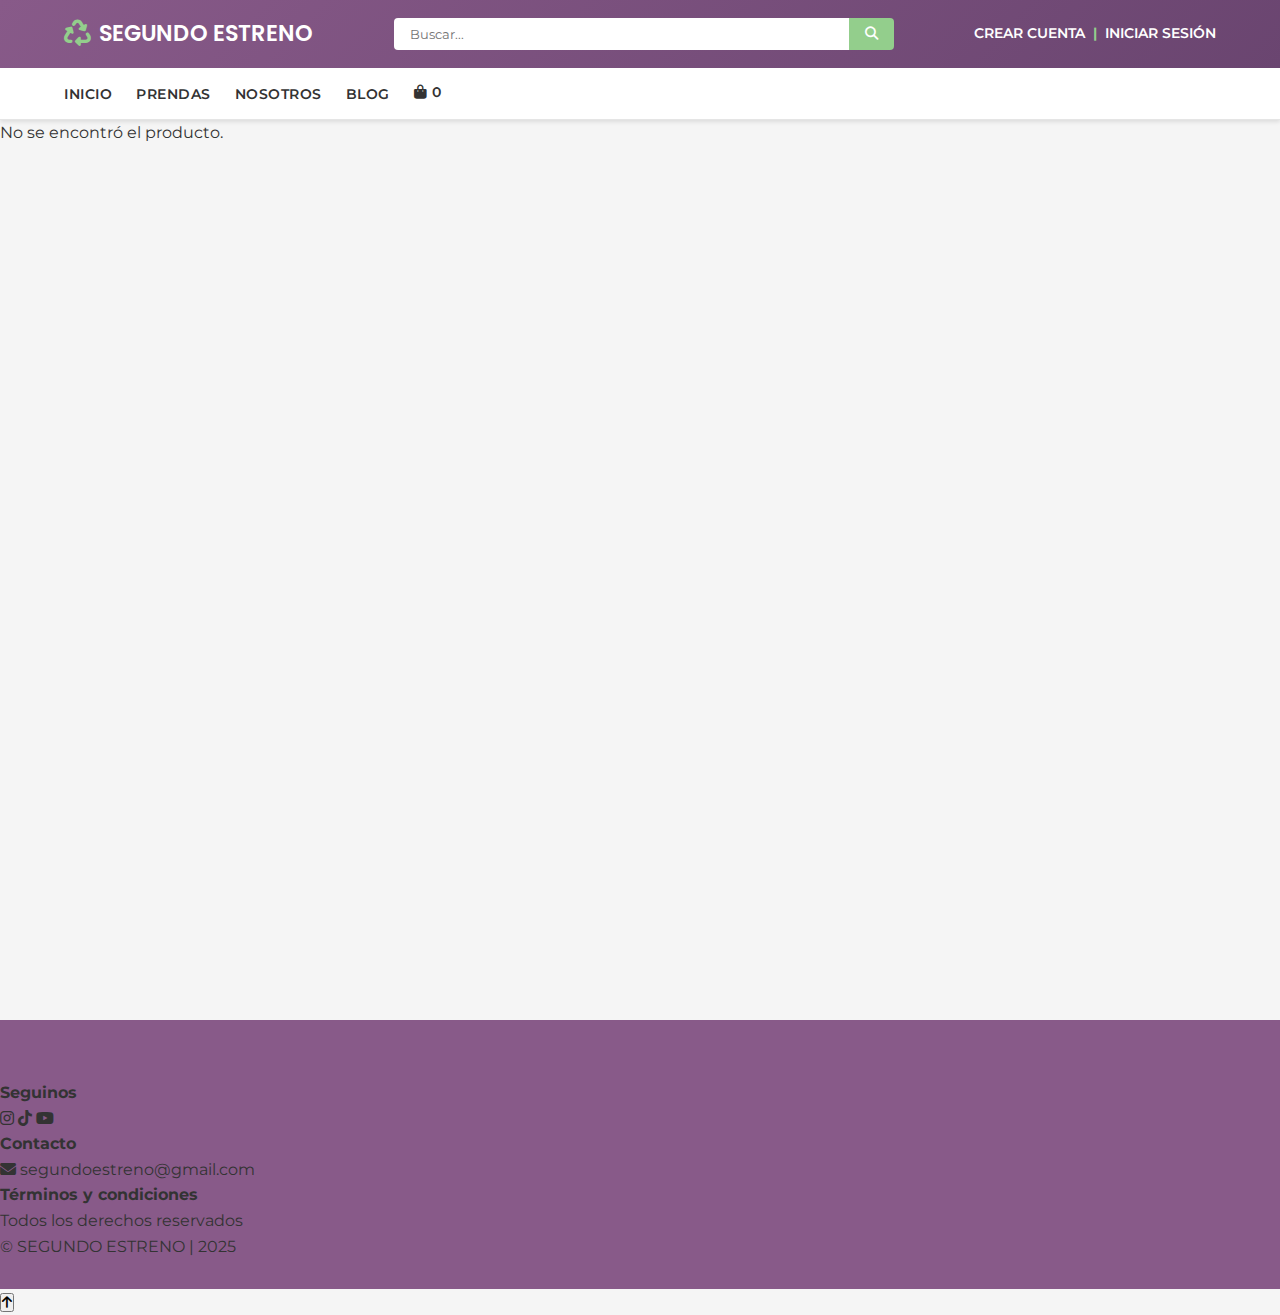
<file: detalle.html>
<!DOCTYPE html>
<html lang="es">
  <head>
    <meta charset="UTF-8" />
    <meta name="viewport" content="width=device-width, initial-scale=1.0" />
    <title>Segundo Estreno</title>
    <link rel="stylesheet" href="./frontend/css/styles.css" />
    <link rel="stylesheet" href="./frontend/css/detalle.css" />
    <link rel="stylesheet" href="./frontend/css/prendas.css" />
    <link rel="stylesheet" href="./frontend/css/carrito.css" />
    <link
      href="https://fonts.googleapis.com/css2?family=Montserrat:wght@400;600&family=Poppins:wght@400;600&family=Roboto:wght@400;700&display=swap"
      rel="stylesheet"
    />
    <link
      rel="stylesheet"
      href="https://cdnjs.cloudflare.com/ajax/libs/font-awesome/6.5.0/css/all.min.css"
    />
    <link
      rel="icon"
      href="./frontend/images/shirt-icon.svg"
      type="image/svg+xml"
    />
  </head>
  <body>
    <!-- Header -->
    <header class="header">
      <!-- Primera fila: Logo, buscador y acciones de cuenta -->
      <div class="header-top">
        <div class="container">
          <div class="header-top-content">
            <a href="./index.html" class="logo">
              <i class="fas fa-recycle logo-icon"></i>
              <span>SEGUNDO ESTRENO</span>
            </a>

            <div class="search-bar">
              <input type="text" placeholder="Buscar..." />
              <button class="search-button">
                <i class="fas fa-search"></i>
              </button>
            </div>

            <div class="account-actions">
              <a href="#" class="account-link" id="btnRegister">CREAR CUENTA</a>
              <span class="divider">|</span>
              <a href="#" class="account-link" id="btnLogin">INICIAR SESIÓN</a>
            </div>
          </div>
        </div>
      </div>

      <!-- Segunda fila: Navegación principal -->
      <nav class="nav">
        <div class="container">
          <ul class="nav-links">
            <li><a href="./index.html">INICIO</a></li>
            <li><a href="./prendas.html">PRENDAS</a></li>
            <li><a href="./nosotros.html">NOSOTROS</a></li>
            <li><a href="./blog.html">BLOG</a></li>
            <li class="cart-icon">
              <a href="./carrito.html"
                ><i class="fas fa-shopping-bag"></i>
                <span id="cart-count">0</span></a
              >
            </li>
          </ul>
          <button id="menu-toggle" class="menu-toggle" aria-label="Menú">
            <i class="fas fa-bars"></i>
          </button>
        </div>
      </nav>
    </header>

    <main>
      <div id="detalleProducto"></div>
      <div id="productosRelacionados"></div>
    </main>

    <!-- Footer -->
    <footer class="footer">
      <div class="footer-container">
        <div class="footer-col redes">
          <h4>Seguinos</h4>
          <div class="footer-social">
            <a href="#" aria-label="Instagram"
              ><i class="fab fa-instagram"></i
            ></a>
            <a href="#" aria-label="TikTok"><i class="fab fa-tiktok"></i></a>
            <a href="#" aria-label="YouTube"><i class="fab fa-youtube"></i></a>
          </div>
        </div>
        <div class="footer-col contacto">
          <h4>Contacto</h4>
          <p><i class="fas fa-envelope"></i> segundoestreno@gmail.com</p>
        </div>
        <div class="footer-col legal">
          <h4><a href="terminos.html">Términos y condiciones</a></h4>
          <p>Todos los derechos reservados</p>
        </div>
      </div>
      <div class="footer-bottom">
        <span>&copy; SEGUNDO ESTRENO | 2025</span>
      </div>
    </footer>

    <!------------------------------------>
    <!-- ELEMENTOS QUE ARRANCAN OCULTOS -->
    <!------------------------------------>

    <!-- Fondo oscuro -->
    <div id="overlay" class="overlay hidden"></div>

    <!-- Modal de inicio de sesión -->
    <div id="loginModal" class="modal hidden">
      <div class="modal-content">
        <div class="modal-head">
          <h2>INICIAR SESIÓN</h2>
          <span class="close">x</span>
        </div>
        <form>
          <input type="text" placeholder="Usuario" required autocomplete="username"/>
          <input
            type="password"
            placeholder="Contraseña"
            required
            autocomplete="current-password"
          />
          <p class="question">
            ¿Todavía no te registraste?
            <a href="" id="linkToRegister">CREAR CUENTA</a>
          </p>
          <button type="submit">Entrar</button>
        </form>
      </div>
    </div>

    <!-- Modal de registro -->
    <div id="registerModal" class="modal hidden">
      <div class="modal-content">
        <div class="modal-head">
          <h2>CREA TU CUENTA</h2>
          <span class="close">x</span>
        </div>
        <form>
          <input type="text" placeholder="Nombre de usuario" required autocomplete="username"/>
          <input type="email" placeholder="Email" required autocomplete="username"/>
          <input
            type="password"
            placeholder="Contraseña"
            required
            autocomplete="current-password"
          />
          <input
            type="password"
            placeholder="Repetir contraseña"
            required
            autocomplete="current-password"
          />
          <p class="question">
            ¿Ya tenés una cuenta?
            <a href="" id="linkToLogin">INICIAR SESIÓN</a>
          </p>
          <button type="submit">Registrarse</button>
        </form>
      </div>
    </div>

    <!-- Botón flotante up -->
    <button id="btn-scroll-top" title="Volver arriba">
      <i class="fas fa-arrow-up"></i>
    </button>

    <!-- Modal Carrito Lateral -->
    <div id="modal-carrito" class="modal-carrito">
      <div class="modal-carrito-content">
        <button id="cerrar-carrito" class="cerrar-carrito">&times;</button>
        <h2><i class="fas fa-shopping-bag"></i> Carrito</h2>
        <div id="carrito-items"></div>
        <div class="carrito-footer">
          <button id="ir-a-carrito" class="detalle-btn">Procesar compra</button>
        </div>
      </div>
    </div>

    <script src="./frontend/js/prendas.js"></script>
    <script src="./frontend/js/detalle.js"></script>
    <script src="./frontend/js/main.js"></script>
    <script src="./frontend/js/carrito.js"></script>
    <script src="frontend/js/micuenta.js"></script>
  </body>
</html>
</file>
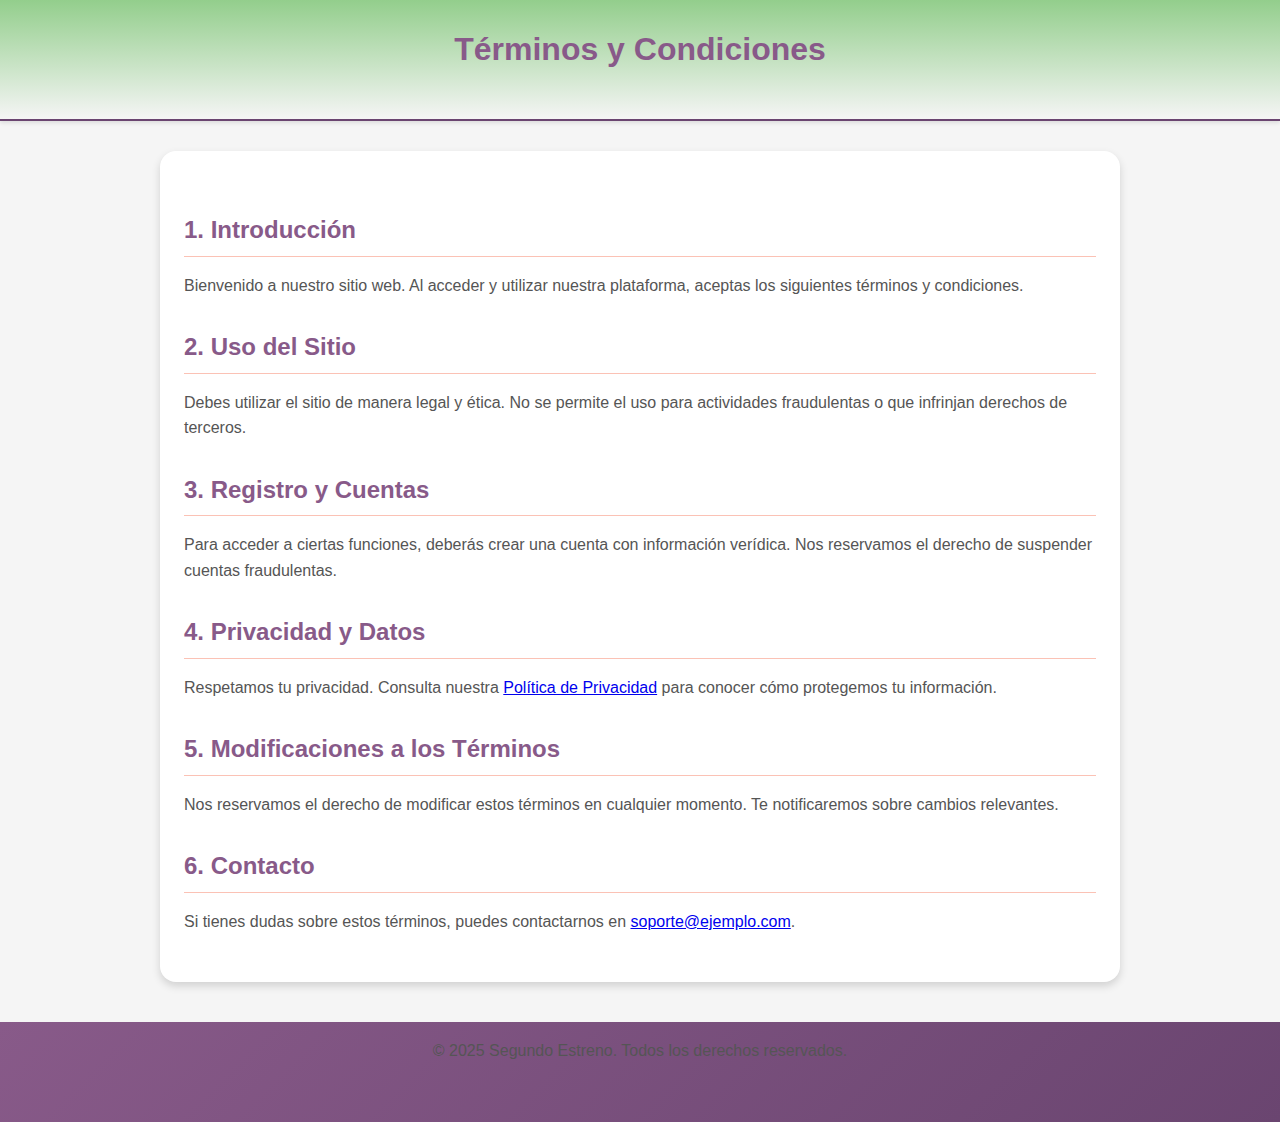
<file: terminos.html>
<!DOCTYPE html>
<html lang="es">
<head>
    <meta charset="UTF-8">
    <meta name="viewport" content="width=device-width, initial-scale=1.0">
    <title>Términos y Condiciones</title>
    <link rel="stylesheet" href="frontend/css/terminos.css">
</head>
<body>

    <header>
        <h1>Términos y Condiciones</h1>
    </header>

    <main>
        <section>
            <h2>1. Introducción</h2>
            <p>Bienvenido a nuestro sitio web. Al acceder y utilizar nuestra plataforma, aceptas los siguientes términos y condiciones.</p>
        </section>

        <section>
            <h2>2. Uso del Sitio</h2>
            <p>Debes utilizar el sitio de manera legal y ética. No se permite el uso para actividades fraudulentas o que infrinjan derechos de terceros.</p>
        </section>

        <section>
            <h2>3. Registro y Cuentas</h2>
            <p>Para acceder a ciertas funciones, deberás crear una cuenta con información verídica. Nos reservamos el derecho de suspender cuentas fraudulentas.</p>
        </section>

        <section>
            <h2>4. Privacidad y Datos</h2>
            <p>Respetamos tu privacidad. Consulta nuestra <a href="politica-privacidad.html">Política de Privacidad</a> para conocer cómo protegemos tu información.</p>
        </section>

        <section>
            <h2>5. Modificaciones a los Términos</h2>
            <p>Nos reservamos el derecho de modificar estos términos en cualquier momento. Te notificaremos sobre cambios relevantes.</p>
        </section>

        <section>
            <h2>6. Contacto</h2>
            <p>Si tienes dudas sobre estos términos, puedes contactarnos en <a href="mailto:soporte@ejemplo.com">soporte@ejemplo.com</a>.</p>
        </section>
    </main>

    <footer>
        <p>&copy; 2025 Segundo Estreno. Todos los derechos reservados.</p>
    </footer>

</body>
</html>
</file>
<file: frontend/css/styles.css>
/* ===== Variables y Configuraciones Globales ===== */
:root {
  /* Colores */
  --color-primary: #93ce8c;
  --color-primary-dark: #638d5e;
  --color-accent: #fbc2b5;
  --color-dark: #885a89;
  --color-darker: #6a4570;
  --color-light: #f5f5f5;
  --color-lighter: #ffffff;
  --color-text: #333;
  --color-text-light: #555;

  /* Tipografía */
  --font-main: "Montserrat", sans-serif;
  --font-logo: "Poppins", sans-serif;

  /* Sombras */
  --shadow-sm: 0 2px 4px rgba(0, 0, 0, 0.1);
  --shadow-md: 0 4px 8px rgba(0, 0, 0, 0.15);

  /* Transiciones */
  --transition-fast: 0.2s ease;
  --transition-normal: 0.3s ease;
}

/* ===== Reset y Base ===== */
* {
  margin: 0;
  padding: 0;
  box-sizing: border-box;
}

html {
  scroll-behavior: smooth;
}

body {
  font-family: var(--font-main);
  color: var(--color-text);
  background-color: var(--color-light);
  line-height: 1.6;
  overflow-x: hidden;
}

.container {
  width: 90%;
  max-width: 1200px;
  margin: 0 auto;
}

/* ===== Header ===== */
.header {
  background: var(--color-lighter);
  position: sticky;
  top: 0;
  z-index: 100;
  box-shadow: var(--shadow-sm);
}

/* Header superior */
.header-top {
  background: linear-gradient(135deg, var(--color-dark), var(--color-darker));
  padding: 1rem 0;
  color: var(--color-lighter);
}

.header-top-content {
  display: flex;
  justify-content: space-between;
  align-items: center;
  gap: 1rem;
}

/* Logo */
.logo {
  font-family: var(--font-logo);
  font-size: 1.4rem;
  font-weight: 600;
  color: var(--color-lighter);
  text-decoration: none;
  display: flex;
  align-items: center;
  gap: 0.5rem;
  transition: opacity var(--transition-fast);
}

.logo:hover {
  opacity: 0.9;
}

.logo-icon {
  font-size: 1.2em;
  color: var(--color-primary);
}

/* Barra de búsqueda */
.search-bar {
  flex-grow: 1;
  max-width: 500px;
  margin: 0 1.5rem;
  display: flex;
}

.search-bar input {
  width: 100%;
  padding: 0.5rem 1rem;
  border: none;
  border-radius: 4px 0 0 4px;
  font-family: var(--font-main);
}

.search-button {
  background: var(--color-primary);
  color: var(--color-lighter);
  border: none;
  padding: 0 1rem;
  border-radius: 0 4px 4px 0;
  cursor: pointer;
  transition: background var(--transition-fast);
}

.search-button:hover {
  background: var(--color-primary-dark);
}

/* Acciones de cuenta */
.account-actions {
  display: flex;
  align-items: center;
  gap: 0.5rem;
  font-size: 0.9rem;
}

.account-link {
  color: var(--color-lighter);
  text-decoration: none;
  font-weight: 600;
  transition: color var(--transition-fast);
}

.account-link:hover {
  color: var(--color-accent);
}

.divider {
  color: var(--color-primary);
  font-weight: bold;
}

/* Navegación principal */
.nav {
  min-height: 50px;
  background: var(--color-lighter);
  border-bottom: 1px solid rgba(0, 0, 0, 0.1);
}

.nav-links {
  list-style: none;
  display: flex;
  gap: 1.5rem;
  padding: 0.8rem 0;
}

.nav-links a {
  color: var(--color-text);
  text-decoration: none;
  font-weight: 600;
  font-size: 0.9rem;
  letter-spacing: 0.5px;
  transition: color var(--transition-normal);
  position: relative;
}

.nav-links a:hover {
  color: var(--color-dark);
}

.nav-links a::after {
  content: "";
  position: absolute;
  bottom: -8px;
  left: 0;
  width: 0;
  height: 2px;
  background-color: var(--color-dark);
  transition: width var(--transition-normal);
}

.nav-links a:hover::after {
  width: 100%;
}

.cart-icon a {
  display: flex;
  align-items: center;
  gap: 0.3rem;
}

/* Menú hamburguesa */
.menu-toggle {
  display: none; /* Oculta por defecto */
  color: var(--color-dark);
  font-size: 1.5rem;
  cursor: pointer;
  background: none;
  border: none;
  padding: 0.5rem;
  z-index: 101;
}

/* ===== Modals login y register ===== */
.overlay {
  position: fixed;
  top: 0;
  left: 0;
  width: 100vw;
  height: 100vh;
  background-color: rgba(0, 0, 0, 0.3);
  backdrop-filter: blur(4px);
  z-index: 900;
  transition: opacity var(--transition-normal);
}

.modal {
  position: fixed;
  text-align: center;
  top: 50%;
  left: 50%;
  transform: translate(-50%, -50%);
  background: linear-gradient(45deg, var(--color-primary), rgb(188, 247, 182));
  padding: 2rem;
  border-radius: 12px;
  box-shadow: var(--shadow-md);
  z-index: 1000;
  width: 90%;
  max-width: 400px;
  font-family: var(--font-main);
  color: var(--color-text);
  transition: all var(--transition-normal);
}

.modal-content {
  display: flex;
  flex-direction: column;
}

.modal-content h2 {
  font-size: large;
  color: var(--color-darker);
  margin-bottom: 2rem;
}

.modal-head {
  display: flex;
  justify-content: space-between;
}

.close {
  font-weight: bold;
  cursor: pointer;
  color: var(--color-darker);
  transition: color var(--transition-fast);
}

.close:hover {
  color: var(--color-dark);
}

.question {
  font-size: small;
  text-align: left;
}

.modal input {
  width: 100%;
  padding: 0.75rem;
  margin-bottom: 1rem;
  font-size: 1rem;
  border: 1px solid var(--color-primary-dark);
  border-radius: 8px;
  background-color: var(--color-lighter);
  font-family: var(--font-main);
  color: var(--color-text);
  transition: border-color var(--transition-fast);
}

.modal input:focus {
  outline: none;
  border-color: var(--color-primary-dark);
}

.modal button {
  width: 100%;
  margin: 1rem auto;
  display: block;
  padding: 0.75rem;
  background-color: var(--color-dark);
  color: white;
  font-weight: 600;
  border: none;
  border-radius: 8px;
  cursor: pointer;
  font-family: var(--font-main);
  transition: background-color var(--transition-fast),
    transform var(--transition-fast);
}

.modal button:hover {
  background-color: var(--color-darker);
  transform: scale(1.01);
}

.hidden {
  display: none;
}

/* ===== Media Queries ===== */
@media (max-width: 992px) {
  .header-top-content {
    flex-wrap: wrap;
    gap: 1rem;
  }

  .search-bar {
    order: 3;
    min-width: 100%;
    margin: 0.5rem 0 0;
  }
}

@media (max-width: 768px) {
  .nav {
    position: relative;
  }

  .menu-toggle {
    display: block; /* Solo visible en móvil */
    position: absolute;
    right: 5%;
    top: 50%;
    transform: translateY(-50%);
  }

  .nav-links {
    display: none;
    position: fixed;
    top: auto;
    left: 0;
    right: 0;
    background: var(--color-lighter);
    flex-direction: column;
    align-items: center;
    padding: 1rem 0;
    gap: 1rem;
    box-shadow: var(--shadow-md);
    z-index: 100;
  }

  .nav-links.active {
    display: flex;
  }

  .nav-links a {
    padding: 0.5rem 1rem;
    width: 100%;
    text-align: center;
  }

  .cart-icon {
    margin-top: 1rem;
  }
}

@media (max-width: 480px) {
  .header-top-content {
    flex-direction: column;
    align-items: center;
  }

  .account-actions {
    font-size: 0.8rem;
  }
}

.main-container {
    background-color:#93ce8c;
    display: flex;
    justify-content: space-between; /* Distribuye los elementos horizontalmente */
    gap: 10px; /* Espacio entre los bloques */
    flex-wrap: wrap; /* Permite que los elementos se ajusten en pantallas pequeñas */
}

.seller-info, .payment-info {
    background-color: transparent;
    padding: 20px;
    border-radius: 10px;
    width: 30%; /* Cada sección ocupa aproximadamente 1/3 del ancho total */
    text-align: center;
    box-shadow: 0px 4px 8px rgba(0, 0, 0, 0.1);
}

.seller-info h2, .payment-info h2{
  color:#885a89;
}


.payment-info img{
  margin: 30px;

}

/*preguntas de comprar y vender*/
.faq-title {
  color:#000000;
    cursor: pointer;
    font-weight: bold;
    margin: 10px 0;
}

.faq-content {
  color: #ccc;
    display: none;
    background-color: #885a89;
    padding: 10px;
    border-left: 5px solid #93ce8c;
    margin: 5px 0;
    max-width: 400px;  /* Limita el ancho */
    border-radius: 5px; /* Bordes redondeados */
}


/* Ajuste para pantallas pequeñas */
@media (max-width: 768px) {
    .main-container {
        flex-direction: column; /* En pantallas pequeñas, los bloques se apilan */
        align-items: center;
    }

    .seller-info, .payment-info {
        width: 90%; /* Se vuelven más anchos para mejor legibilidad */
    }
}


/* Footer */
footer {
    background: #885a89;
    padding: 60px 0 30px 0;
    width: 100%;
    position: relative;
    bottom: 0;
}

/* Contenedor flexible */
.contenedor-footer {
    display: flex;
    flex-wrap: wrap;
    justify-content: space-evenly;
    align-items: center;
    width: 90%;
    margin: auto;
    padding-bottom: 50px;
    border-bottom: 1px solid #ccc;
}

/* Ajustes para dispositivos pequeños */
@media (max-width: 768px) {
    .contenedor-footer {
        flex-direction: column;
        text-align: center;
    }
}

/* Elementos del footer */
.content-foo h4 {
    color:#ccc;
    border-bottom: 3px solid #93ce8c;
    padding-bottom: 5px;
    margin-top: -10px; 
    margin-bottom: 25px;
}


.content-foo p {
    color:#ccc;
}

a {
    color: inherit; /* Mantiene el color del texto del contenedor */
    text-decoration: none; /* Quita el subrayado */
}

a:hover {
    color: gray; /* Cambia el color al pasar el cursor */
}

.titulo-final {
    text-align: center;
    font-size: 24px;
    margin-top: 20px;
    color:#93ce8c;
}

.redes-sociales img {
    width: 80px; /* Ajusta el tamaño de todas las imágenes */
    height: 80px; /* Garantiza que todas sean iguales */
    object-fit: contain; /* Mantiene la proporción sin recortar */
}

/* --- ESTILOS PARA EL CARRUSEL --- */

.carousel-container {
  width: 100%;
  overflow: hidden;
  position: relative;
  margin-bottom: 20px;
}

.carousel {
  position: relative;
  width: 100%;
  max-width: 1200px;
  margin: 0 auto;
  overflow: hidden;
  border-radius: 8px;
  box-shadow: var(--shadow-md);
}

.carousel-inner {
  display: flex;
  transition: transform 0.5s ease-in-out;
}

.carousel-item {
  min-width: 100%;
  position: relative;
  overflow: hidden;
  display: none;
}

.carousel-item.active {
  display: block;
}

/* --- IMÁGENES DEL CARRUSEL --- */
.carousel-item img {
  width: 100%;
  height: 450px;
  object-fit: cover;
  object-position: center;
  display: block;
}

/* --- LEYENDA (CAPTION) --- */
.carousel-caption {
  position: absolute;
  bottom: 20px;
  left: 0;
  right: 0;
  background-color: rgba(0, 0, 0, 0.6);
  color: var(--color-lighter);
  padding: 15px 20px;
  text-align: center;
  width: 100%;
  box-sizing: border-box;
}

.carousel-caption h3 {
  margin: 0 0 5px;
  font-size: 1.8em;
  font-family: var(--font-logo);
}

.carousel-caption p {
  margin: 0;
  font-size: 1.1em;
  font-family: var(--font-main);
}

/* --- CONTROLES DE NAVEGACIÓN --- */
.carousel-control {
  position: absolute;
  top: 50%;
  transform: translateY(-50%);
  background-color: rgba(0, 0, 0, 0.5);
  color: white;
  border: none;
  padding: 10px 15px;
  cursor: pointer;
  font-size: 2em;
  line-height: 1;
  border-radius: 5px;
  z-index: 10;
  transition: background-color var(--transition-fast);
}

.carousel-control:hover {
  background-color: rgba(0, 0, 0, 0.8);
}

.carousel-control.prev {
  left: 5px;
}

.carousel-control.next {
  right: 5px;
}

/* --- INDICADORES (PUNTOS) --- */
.carousel-dots {
  position: absolute;
  bottom: 10px;
  left: 0;
  right: 0;
  display: flex;
  justify-content: center;
  z-index: 10;
}

.carousel-dots .dot {
  height: 12px;
  width: 12px;
  margin: 0 5px;
  background-color: #bbb;
  border-radius: 50%;
  display: inline-block;
  cursor: pointer;
  transition: background-color var(--transition-fast);
}

.carousel-dots .dot.active {
  background-color: var(--color-primary);
}


/* ===== Media Queries ===== */
@media (max-width: 992px) {
  .header-top-content {
    flex-wrap: wrap;
    gap: 1rem;
  }

  .search-bar {
    order: 3;
    min-width: 100%;
    margin: 0.5rem 0 0;
  }

  .carousel-item img {
    height: 350px;
  }
}

@media (max-width: 768px) {
  .nav {
    position: relative;
  }

  .menu-toggle {
    display: block; /* Solo visible en móvil */
    position: absolute;
    right: 5%;
    top: 50%;
    transform: translateY(-50%);
  }

  .nav-links {
    display: none;
    position: fixed;
    top: auto;
    left: 0;
    right: 0;
    background: var(--color-lighter);
    flex-direction: column;
    align-items: center;
    padding: 1rem 0;
    gap: 1rem;
    box-shadow: var(--shadow-md);
    z-index: 100;
  }

  .nav-links.active {
    display: flex;
  }

  .nav-links a {
    padding: 0.5rem 1rem;
    width: 100%;
    text-align: center;
  }

  .cart-icon {
    margin-top: 1rem;
  }

  .carousel-item img {
    height: 280px;
  }

  .carousel-caption h3 {
    font-size: 1.5em;
  }

  .carousel-caption p {
    font-size: 1em;
  }
}

@media (max-width: 480px) {
  .header-top-content {
    flex-direction: column;
    align-items: center;
  }

  .account-actions {
    font-size: 0.8rem;
  }

  .carousel-item img {
    height: 200px;
  }

  .carousel-caption {
    bottom: 10px;
    padding: 10px;
    font-size: 0.9em;
  }

  .carousel-caption h3 {
    font-size: 1.2em;
  }

  .carousel-caption p {
    font-size: 0.9em;
  }

  .carousel-control {
    padding: 5px 10px;
    font-size: 1.5em;
  }
}
</file>
<file: frontend/css/detalle.css>
/* detalle.css */

.detalle-container {
  max-width: 900px;
  margin: 2rem auto;
  background: linear-gradient(180deg, var(--color-lighter), var(--color-primary));
  border-radius: 16px;
  box-shadow: var(--shadow-md);
  display: flex;
  justify-content: center;
  flex-wrap: wrap;
  gap: 2rem;
  padding: 2.5rem 2rem;
  align-items: center;
}

.detalle-img {
  position: relative;
  width: 100%;
  max-width: 350px;
  aspect-ratio: 1 / 1;
  min-width: 220px;
  border-radius: 12px;
  box-shadow: var(--shadow-sm);
  background: var(--color-light);
  display: flex;
  align-items: center;
  justify-content: center;
  overflow: hidden;
}

.detalle-img img {
  width: 100%;
  height: 100%;
  object-fit: cover;
  border-radius: 12px;
  display: block;
}

.detalle-descripcion-hover {
  position: absolute;
  inset: 0;
  background: rgba(30, 30, 30, 0.8);
  color: #fff;
  display: flex;
  align-items: center;
  justify-content: center;
  opacity: 0;
  pointer-events: none;
  transition: opacity var(--transition-normal);
  padding: 1.5rem;
  text-align: center;
  font-size: 1.1rem;
  border-radius: 12px;
}

.detalle-img:hover .detalle-descripcion-hover {
  opacity: 1;
  pointer-events: auto;
}

.detalle-info {
  flex: 2 1 350px;
  display: flex;
  flex-direction: column;
  gap: 0.5rem;
}

.detalle-info h2 {
  font-family: var(--font-logo);
  color: var(--color-darker);
  font-size: 2rem;
  margin-bottom: 0.5rem 0;
}

.detalle-info p {
  font-size: 1.1rem;
  color: var(--color-text);
  margin: 0.5rem 0;
}

.detalle-precio {
  font-size: 1.5rem;
  color: var(--color-dark);
  font-weight: bold;
  margin: 1.5rem 0;
}

.detalle-btns {
  display: flex;
  gap: 1rem;
  margin-top: 1.5rem;
}

.detalle-btn {
  background: var(--color-dark);
  color: var(--color-lighter);
  border: none;
  border-radius: 8px;
  padding: 0.8rem 1.5rem;
  font-size: 1rem;
  font-weight: 600;
  cursor: pointer;
  transition: background var(--transition-fast), transform var(--transition-fast);
  box-shadow: var(--shadow-sm);
  text-decoration: none;
  display: inline-block;
}

.detalle-btn:hover {
  background: var(--color-darker);
  transform: scale(1.05);
}

/* Productos relacionados */
.relacionados-titulo {
  margin: 2.5rem 0 1.5rem 0;
  text-align: center;
  color: var(--color-darker);
  font-family: var(--font-logo);
  font-size: 1.5rem;
  letter-spacing: 1px;
}

.relacionados-grid {
  max-width: 900px;
  margin: 4rem auto;
  display: flex;
  gap: 2rem;
  justify-content: center;
  flex-wrap: wrap;
}

.relacionado-card {
  background: linear-gradient(180deg, var(--color-lighter), var(--color-primary));
  border-radius: 12px;
  box-shadow: var(--shadow-md);
  width: 250px;
  overflow: hidden;
  display: flex;
  flex-direction: column;
  align-items: center;
  transition: transform var(--transition-fast);
}

.relacionado-card:hover {
  transform: translateY(-5px) scale(1.03);
}

.relacionado-img {
  width: 100%;
  height: 160px;
  overflow: hidden;
  display: flex;
  align-items: center;
  justify-content: center;
}

.relacionado-img img {
  width: 100%;
  height: 100%;
  object-fit: cover;
  border-radius: 12px 12px 0 0;
  display: block;
}
.relacionado-info {
  padding: 1rem;
  text-align: center;
}

.relacionado-info h4 {
  font-size: 1.05rem;
  color: var(--color-darker);
  margin-bottom: 0.5rem;
}

.relacionado-precio {
  color: var(--color-dark);
  font-weight: bold;
  margin-bottom: 0.8rem;
}

.relacionado-ver-btn {
  background: var(--color-dark);
  color: var(--color-lighter);
  border: none;
  border-radius: 8px;
  padding: 0.5rem 1.2rem;
  font-size: 1rem;
  font-weight: 600;
  cursor: pointer;
  transition: background var(--transition-fast), transform var(--transition-fast);
  box-shadow: var(--shadow-sm);
}

.relacionado-ver-btn:hover {
  background: var(--color-darker);
  transform: scale(1.05);
}

/* Banner publicitario horizontal */
#banner-publicidad {
  width: 100%;
  display: flex;
  justify-content: center;
  margin: 2.5rem 0 2rem 0;
}

.banner-link {
  display: block;
  width: 100%;
  max-width: 900px;
}

.banner-img {
  width: 100%;
  min-height: auto;
  object-fit: cover;
  box-shadow: var(--shadow-md);
  background: var(--color-light);
}

@media (max-width: 768px) {
  .detalle-container {
    margin: 0;
    border-radius: 0;
    flex-direction: column;
    align-items: center;
    padding: 1rem;
  }
  .detalle-img,
  .detalle-info {
    align-items: center;
    text-align: center;
    max-width: 100%;
    width: 100%;
  }
  .detalle-precio {
    font-size: 2rem;
    margin: 0;
  }
  .relacionados-grid {
    flex-direction: column;
    align-items: center;
    gap: 2rem;
  }
  .relacionado-card {
    width: 90%;
    max-width: 350px;
  }
}
</file>
<file: frontend/css/prendas.css>
main {
  min-height: 100vh;
}

.filtros {
  max-width: 1200px;
  margin: 2rem auto;
  padding: 0 1rem;
}

#filtro-form {
  display: flex;
  flex-wrap: wrap;
  gap: 1rem;
  justify-content: center;
  align-items: center;
}

#filtro-form input,
#filtro-form select,
#filtro-form button {
  font-family: var(--font-main);
  border: none;
  padding: 0.5rem;
  font-size: 1rem;
  flex: 1;
  min-width: 180px;
  border-radius: 5px;
  box-shadow: var(--shadow-sm);
}

#filtro-form button {
  background-color: var(--color-darker);
  color: var(--color-light);
  cursor: pointer;
  transition: all var(--transition-normal);
}

#filtro-form button:hover {
  background-color: var(--color-dark);
}

.productos-container {
  display: grid;
  grid-template-columns: repeat(auto-fit, minmax(250px, 1fr));
  gap: 2rem;
  padding: 1rem;
  max-width: 1200px;
  margin: 2rem auto;
}

.imagen-contenedor {
  position: relative;
  width: 100%;
  overflow: hidden;
}

.imagen-contenedor img {
  width: 100%;
  display: block;
}

.card-producto {
  position: relative;
  overflow: hidden;
  background: linear-gradient(0deg, var(--color-lighter), var(--color-primary));
  border: 1px solid #ddd;
  border-radius: 8px;
  display: flex;
  flex-direction: column;
  transition: transform 0.2s ease;
  box-shadow: var(--shadow-md);
}

.card-producto img {
  width: 100%;
  height: 200px;
  object-fit: cover;
}

.card-producto .contenido {
  padding: 1rem;
}

.card-producto h3 {
  color: var(--color-darker);
  font-size: 1.05rem;
  margin-bottom: 1rem;
}

.card-producto p {
  margin: 0.25rem 0;
}

/* Botones fijos con opacidad */
.botones-hover {
  cursor: pointer;
  position: absolute;
  bottom: 0;
  left: 0;
  right: 0;
  display: flex;
  gap: 10px;
  justify-content: center;
  padding: 10px;
  opacity: 0;
  transition: opacity 0.3s ease;
}

.card-producto:hover .botones-hover {
  opacity: 1;
}

.botones-hover button {
  padding: 10px 12px;
  border: none;
  border-radius: 50%;
  background-color: var(--color-dark);
  color: var(--color-lighter);
  font-weight: 500;
  font-family: var(--font-main);
  cursor: pointer;
  box-shadow: var(--shadow-md);
  opacity: 0.8;
  transition: opacity 0.3s ease;
}

.botones-hover button:hover {
  opacity: 1;
  background-color: var(--color-darker);
}

.anim-fav {
  color: var(--color-accent) !important;
  transform: scale(1.5);
  transition: transform 0.2s, color 0.2s;
  animation: fav-pop 0.6s;
}

.mensaje-fav {
  color: var(--color-primary-dark);
  font-size: 0.9rem;
  border-radius: 5px;
  margin-top: 0.5rem;
  text-align: left;

  /* Transición de entrada */
  opacity: 0;
  transform: translateY(-5px);
  pointer-events: none;
  transition: opacity 0.4s ease, transform 0.4s ease;
  height: 0;
  overflow: hidden;
}

/* Cuando se activa */
.mensaje-fav.visible {
  opacity: 1;
  transform: translateY(0);
  height: auto;
}

@keyframes fav-pop {
  0% { transform: scale(1); }
  30% { transform: scale(1.5); }
  60% { transform: scale(0.9); }
  100% { transform: scale(1); }
}

@media (hover: none) {
  .botones-hover {
    opacity: 1;
  }
}
</file>
<file: frontend/css/carrito.css>
/* Modal Carrito Lateral */
.modal-carrito {
  position: fixed;
  top: 0;
  right: -100vw;
  width: 100vw;
  max-width: 400px;
  height: 100vh;
  background: var(--color-lighter);
  box-shadow: var(--shadow-md);
  z-index: 9999;
  transition: right 0.4s var(--transition-normal);
  display: flex;
  flex-direction: column;
}

.modal-carrito.abierto {
  right: 0;
}

.modal-carrito-content {
  height: 100%;
  display: flex;
  flex-direction: column;
  padding: 2rem 1.5rem 1rem 1.5rem;
  overflow-y: auto;
  position: relative;
  font-family: var(--font-main);
  color: var(--color-text);
}

.cerrar-carrito {
  background: none;
  border: none;
  font-size: 2rem;
  color: var(--color-dark);
  position: absolute;
  top: 1rem;
  right: 1.2rem;
  cursor: pointer;
  transition: color var(--transition-fast);
}

.cerrar-carrito:hover {
  color: var(--color-accent);
}

/* Carrito común (modal y página) */
#carrito-items {
  flex: 1 1 auto;
  margin-top: 2rem;
}

.carrito-item {
  display: flex;
  align-items: center;
  justify-content: space-between;
  gap: 15px;
  margin-bottom: 1.2rem;
  border-bottom: 3px solid var(--color-accent);
  background: var(--color-light);
  border-radius: 8px;
  box-shadow: var(--shadow-md);
}

.carrito-item-info {
  display: flex;
  align-items: center;
  gap: 15px;
}

.carrito-item img {
  width: 70px;
  height: 70px;
  object-fit: cover;
  border-radius: 10px 0 0 10px;
  box-shadow: var(--shadow-sm);
}

.carrito-item button.quitar-item {
  background: none;
  border: none;
  font-size: 1.5rem;
  color: var(--color-dark);
  cursor: pointer;
  margin: 10px;
  transition: color var(--transition-fast);
  align-self: flex-start;
}

.carrito-item button.quitar-item:hover {
  color: var(--color-accent);
}

.carrito-footer {
  display: flex;
  justify-content: space-between;
  align-items: flex-end;
  margin-top: 1.5rem;
  gap: 1rem;
}

.metodos-pago {
  display: flex;
  flex-direction: column;
  align-items: flex-start;
  gap: 0.5rem;
}

.metodos-pago-label {
  font-size: 0.95rem;
  color: var(--color-dark, #333);
  margin-bottom: 0.3rem;
  font-weight: 600;
  letter-spacing: 0.02em;
}

.metodos-pago-logos {
  display: flex;
  gap: 10px;
}

.metodos-pago-logos img {
  height: 40px;
  width: auto;
  object-fit: contain;
  opacity: 0.7;
  filter: grayscale(1);
  cursor: pointer;
  transition: filter 0.2s, opacity 0.2s, transform 0.2s;
  border-radius: 4px;
  border: 2px solid transparent;
}

.metodos-pago-logos img.seleccionado {
  filter: grayscale(0);
  opacity: 1;
  border: 2px solid var(--color-accent, #885a89);
  transform: scale(1.08);
  background: #fff;
}

/* Página carrito.html */
.carrito-section {
  max-width: 700px;
  margin: 3rem auto;
  background: var(--color-lighter);
  border-radius: 12px;
  box-shadow: var(--shadow-md);
  padding: 2rem;
}

.carrito-section h1 {
  text-align: center;
  color: var(--color-darker);
  font-family: var(--font-logo);
}

#carrito-total {
  text-align: right;
  font-size: 1.2rem;
  margin-top: 2rem;
  padding-bottom: 1rem;
  color: var(--color-darker);
  font-weight: bold;
  border-bottom: 1px solid var(--color-accent);
}

.div-btn,
.carrito-footer {
  text-align: right;
  margin-top: 1.5rem;
}

/* banner a prendas */
.banner-prendas {
  display: block;
  max-width: 700px;
  margin: 4rem auto;
  text-decoration: none;
}

.banner-prendas-img {
  position: relative;
  width: 100%;
  height: 110px;
  overflow: hidden;
  box-shadow: var(--shadow-md);
  display: flex;
  align-items: center;
  justify-content: center;
}

.banner-prendas-img img {
  width: 100%;
  height: 100%;
  object-fit: cover;
  display: block;
  filter: brightness(0.7) contrast(1.1);
  transition: filter 0.2s;
}

.banner-prendas:hover .banner-prendas-img img {
  filter: brightness(0.85) contrast(1.1);
}

.banner-prendas-titulo {
  position: absolute;
  left: 0; right: 0; top: 0; bottom: 0;
  display: flex;
  align-items: center;
  justify-content: center;
  color: var(--color-lighter);
  font-family: var(--font-logo);
  font-size: 2rem;
  font-weight: lighter;
  letter-spacing: 0.04em;
  text-shadow: 0 2px 12px rgba(0,0,0,0.25);
  pointer-events: none;
}

/* Responsive para modal en mobile */
@media (max-width: 600px) {
  .carrito-footer {
    flex-direction: column;
    align-items: stretch;
    gap: 1.5rem;
  }
  .metodos-pago-logos {
    flex-wrap: wrap;
    gap: 8px;
    justify-content: space-between;
  }
  .metodos-pago-logos img {
    flex: 1 1 40%;
    min-width: 60px;
    max-width: 90px;
    margin-bottom: 4px;
  }
  .metodos-pago {
    width: 100%;
  }
}

@media (max-width: 500px) {
  .modal-carrito {
    max-width: 100vw;
    width: 100vw;
  }
  .modal-carrito-content {
    padding: 1rem 0.5rem 1rem 0.5rem;
  }
  .carrito-section {
    padding: 1rem;
  }
}
</file>
<file: frontend/css/terminos.css>
/* ===== Variables y Configuraciones Globales ===== */
:root {
  /* Colores */
  --color-primary: #93ce8c;
  --color-primary-dark: #638d5e;
  --color-accent: #fbc2b5;
  --color-dark: #885a89;
  --color-darker: #6a4570;
  --color-light: #f5f5f5;
  --color-lighter: #ffffff;
  --color-text: #333;
  --color-text-light: #555;

  /* Tipografía */
  --font-main: "Montserrat", sans-serif;
  --font-logo: "Poppins", sans-serif;

  /* Sombras */
  --shadow-sm: 0 2px 4px rgba(0, 0, 0, 0.1);
  --shadow-md: 0 4px 8px rgba(0, 0, 0, 0.15);

  /* Transiciones */
  --transition-fast: 0.2s ease;
  --transition-normal: 0.3s ease;
}

/* ===== Reset y Base ===== */
* {
  margin: 0;
  padding: 0;
  box-sizing: border-box;
}

html {
  scroll-behavior: smooth;
}

body {
  font-family: var(--font-main);
  color: var(--color-text);
  background-color: var(--color-light);
  line-height: 1.6;
  overflow-x: hidden;
}

header {
  background: linear-gradient(180deg, var(--color-primary), var(--color-light));
  color: var(--color-lighter);
  text-align: center;
  padding: 24px 16px;
  box-shadow: var(--shadow-sm);
  border-bottom: 2px solid var(--color-darker);
  font-family: var(--font-logo);
}

main {
  max-width: 960px;
  margin: 30px auto;
  padding: 30px 24px;
  background-color: var(--color-lighter);
  border-radius: 16px;
  box-shadow: var(--shadow-md);
}

/* ===== Títulos ===== */
h1 {
  color: var(--color-dark);
  margin-bottom: 20px;
}

button a {
  text-decoration: none;
  color: var(--color-lighter);
}

button {
  cursor: pointer;
  padding: 8px;
  border-radius: 5px;
  border: none;
  background-color: var(--color-dark);
  color: var(--color-light);
}

button:hover {
  background-color: var(--color-darker);
}

h2 {
  font-size: 24px;
  color: var(--color-dark);
  border-bottom: 1px solid var(--color-accent);
  padding-bottom: 6px;
  margin-top: 30px;
  margin-bottom: 16px;
}

/* ===== Párrafos ===== */
p {
  font-size: 16px;
  margin-bottom: 18px;
  color: var(--color-text-light);
}

/* ===== Pie de Página ===== */
footer {
  height: 100px;
  text-align: center;
  padding: 16px;
  background: linear-gradient(135deg, var(--color-dark), var(--color-darker));
  color: var(--color-lighter);
  font-size: 14px;
  margin-top: 40px;
  font-family: var(--font-main);
}
</file>
